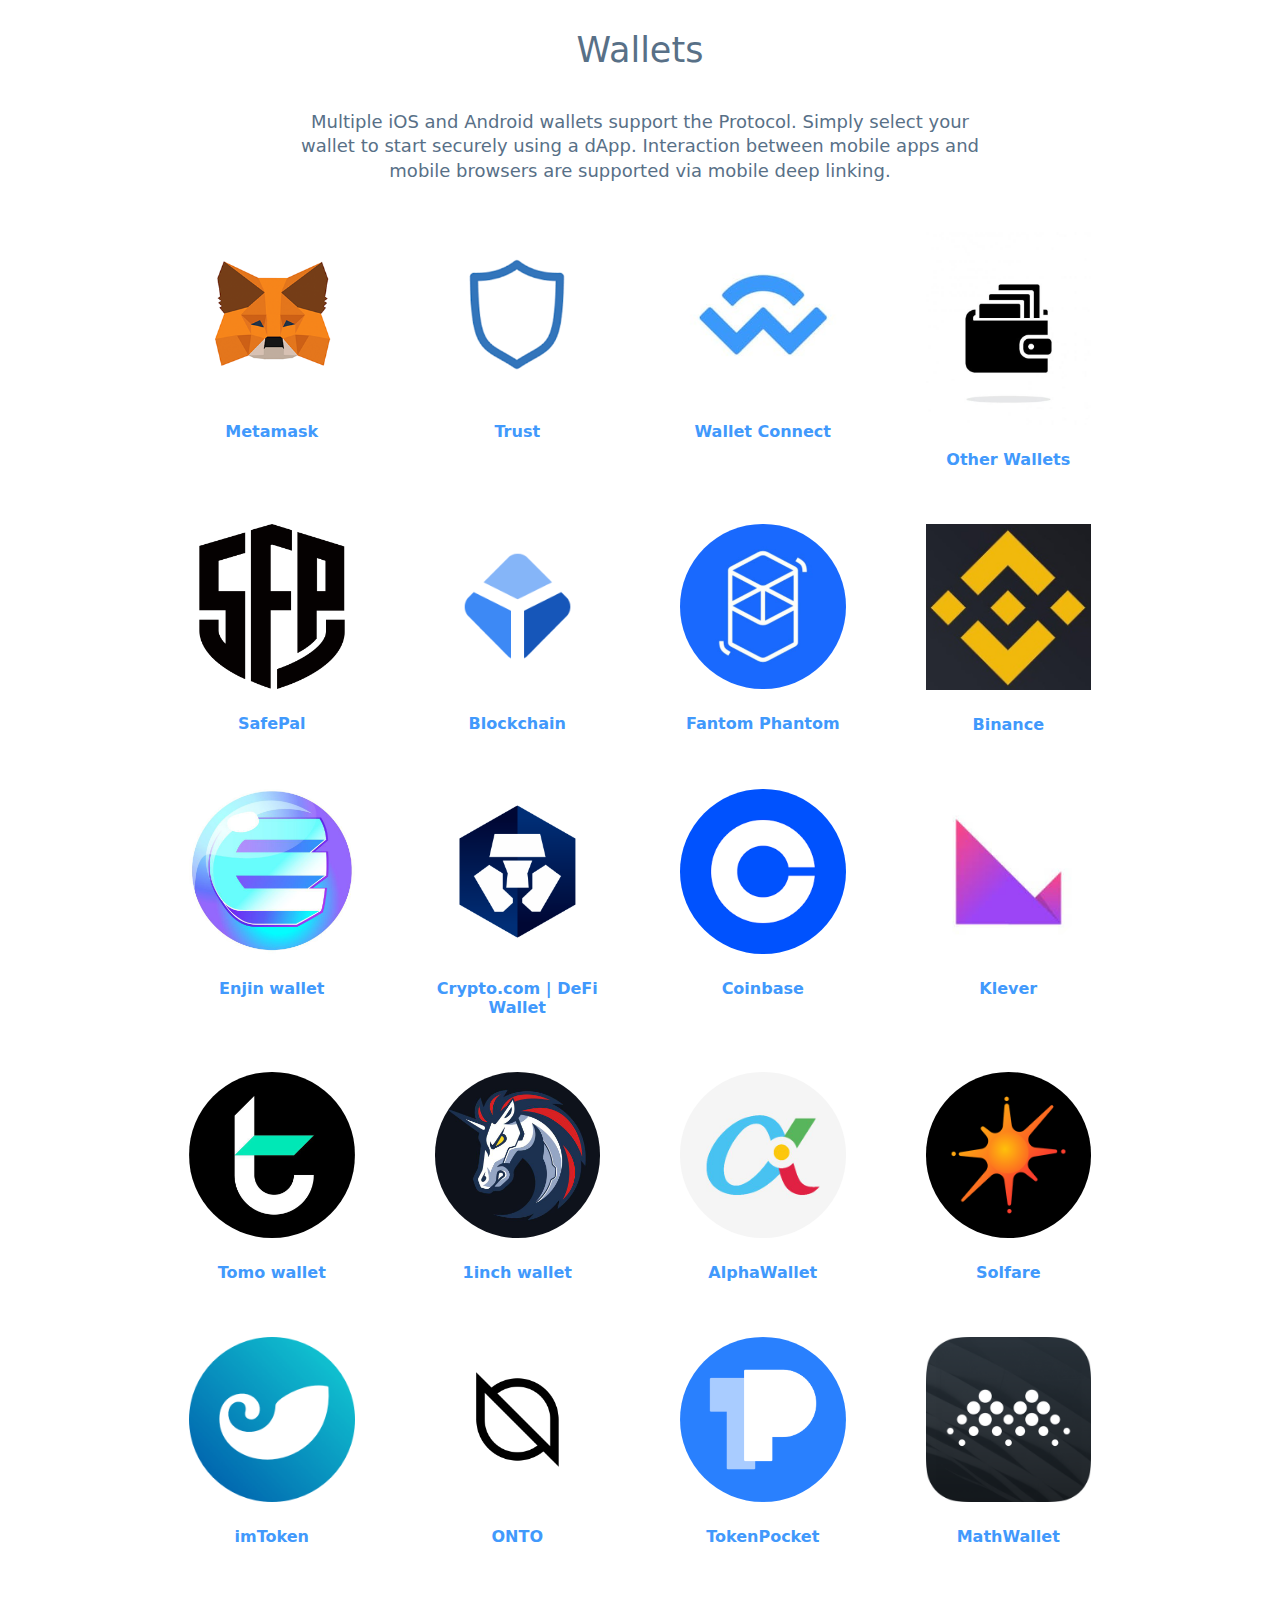
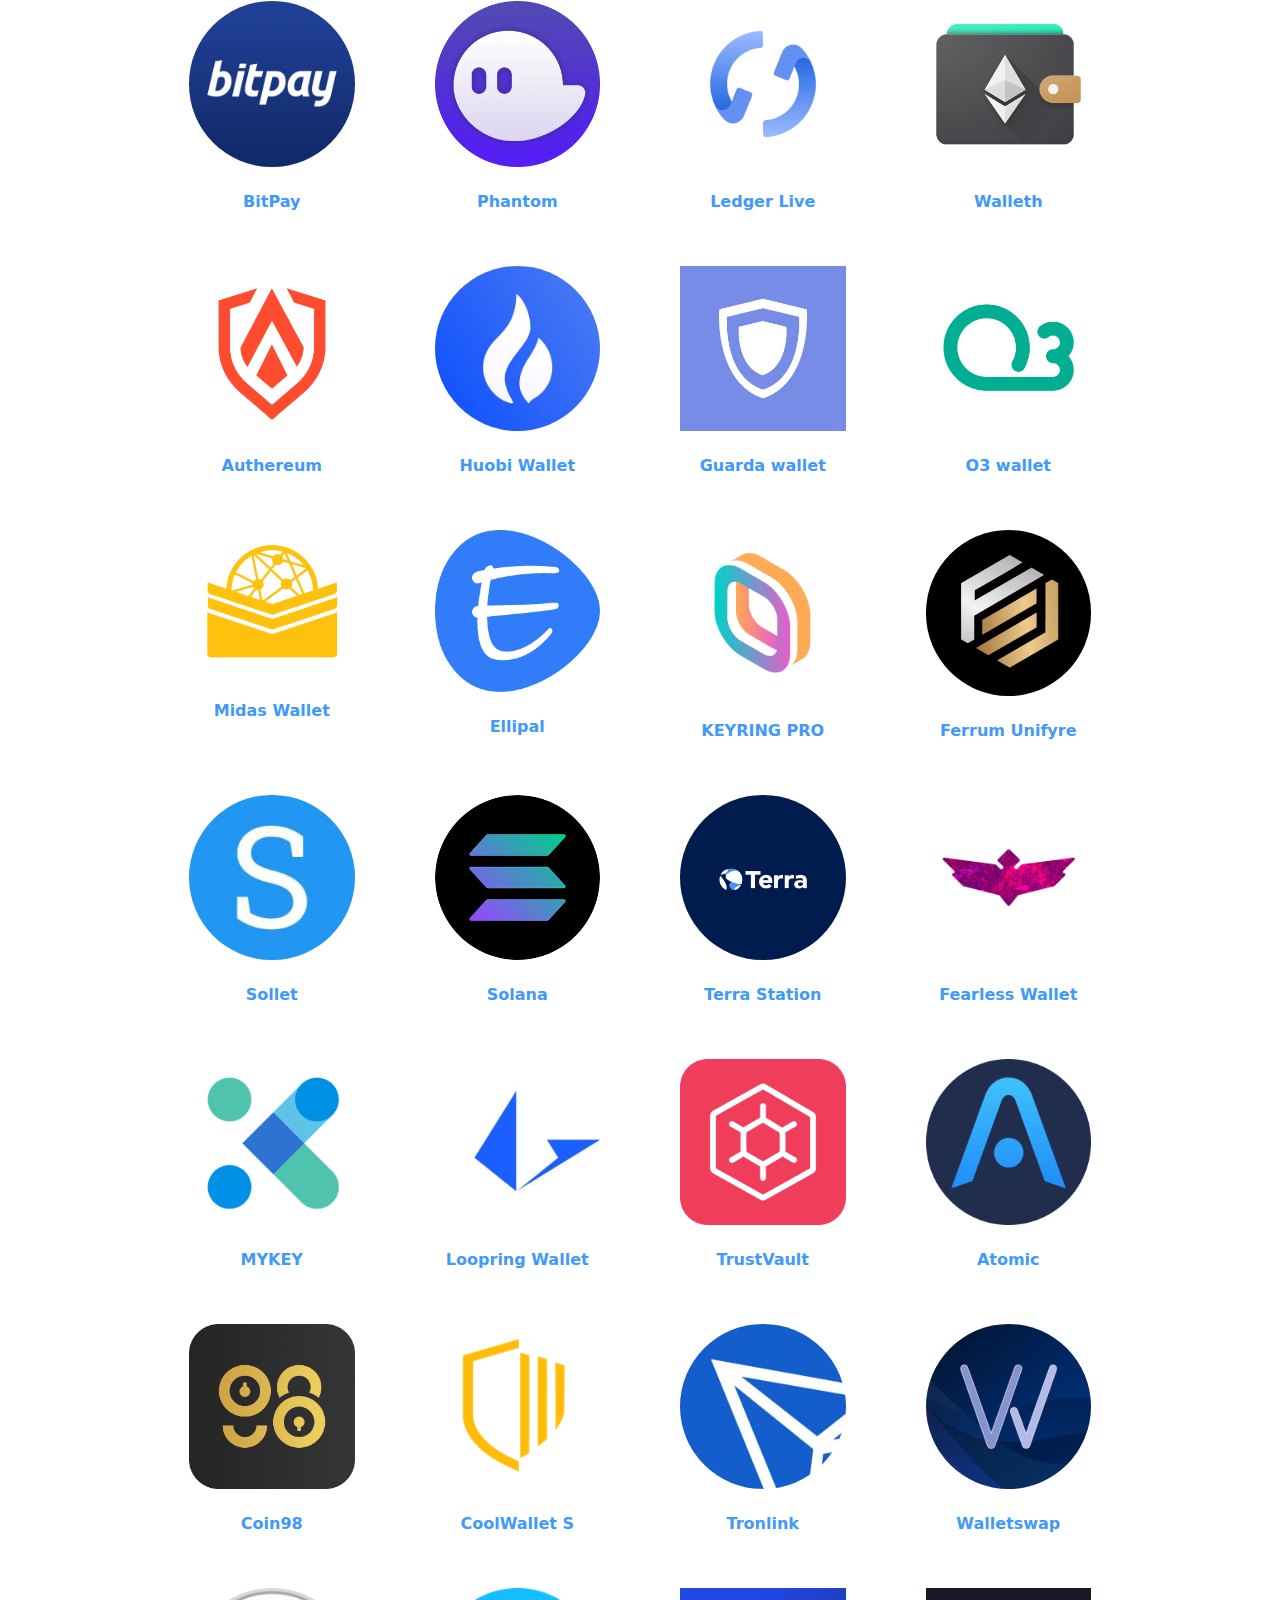
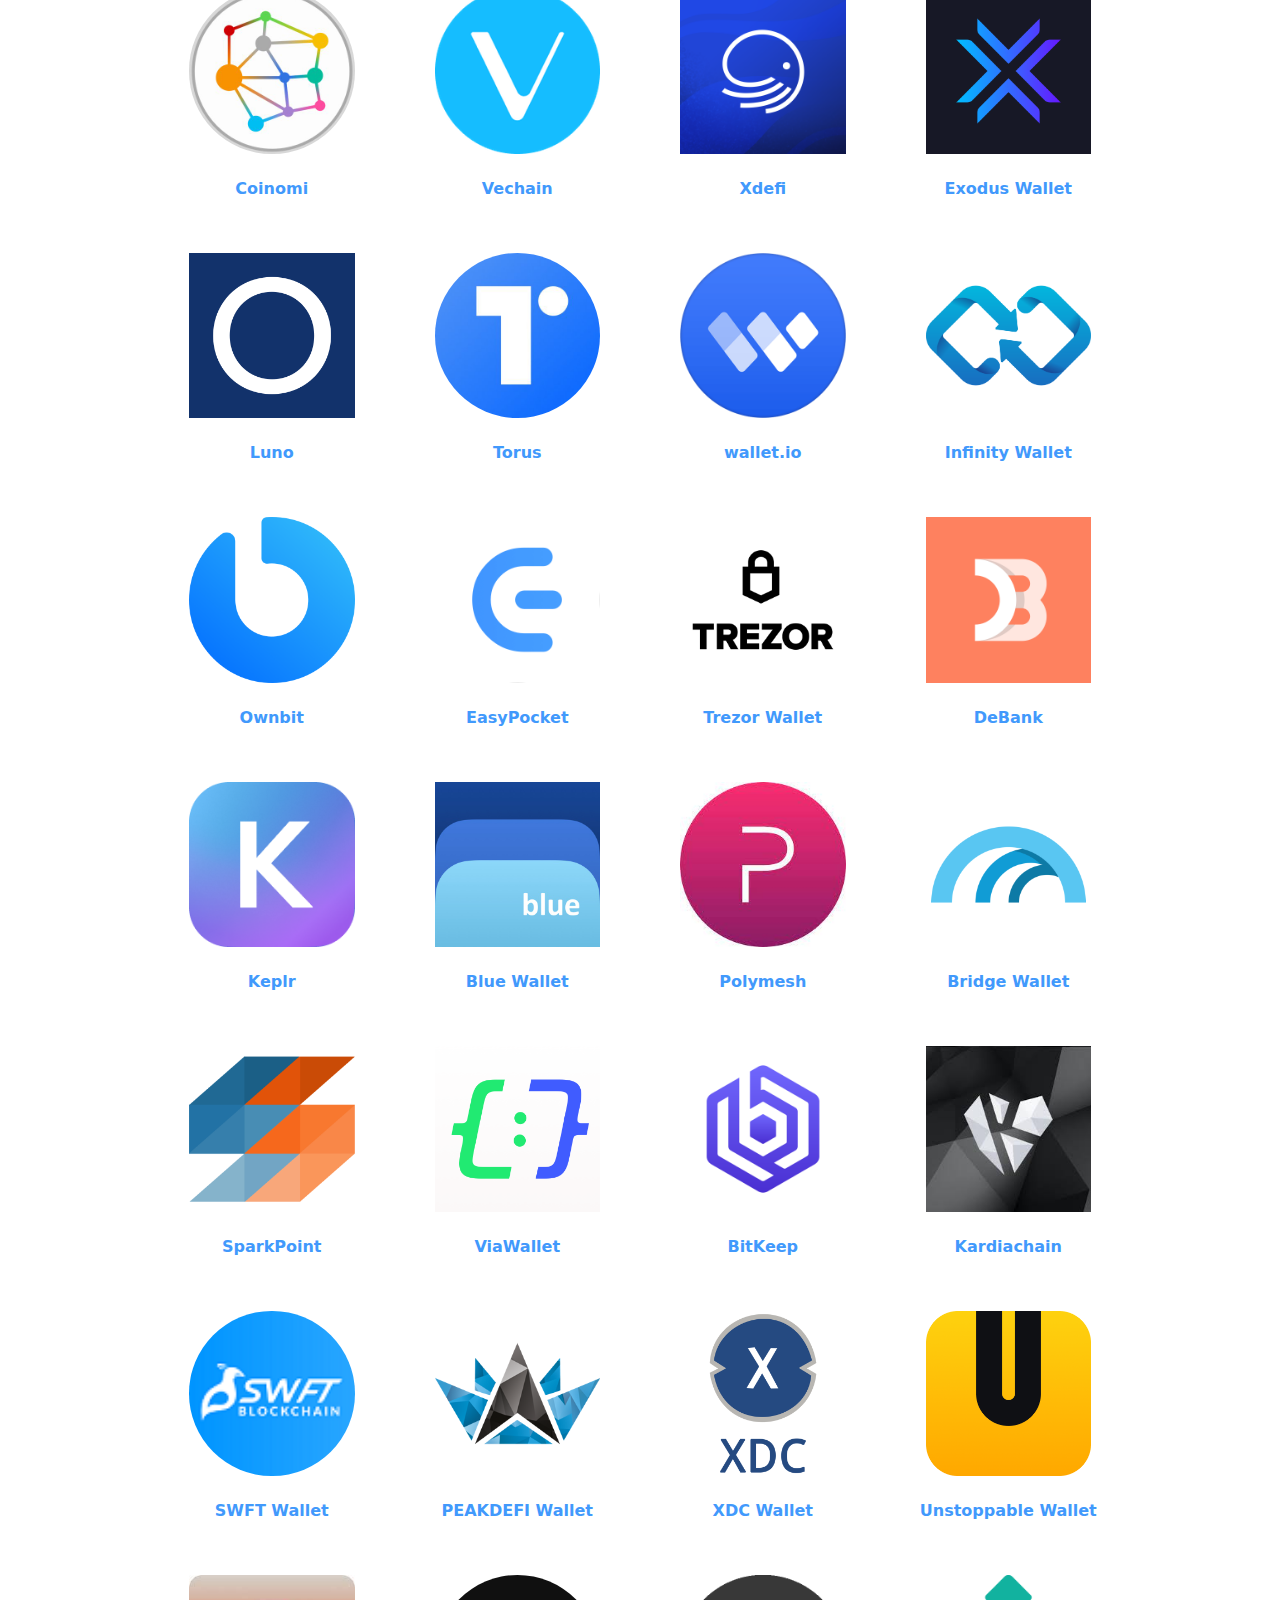
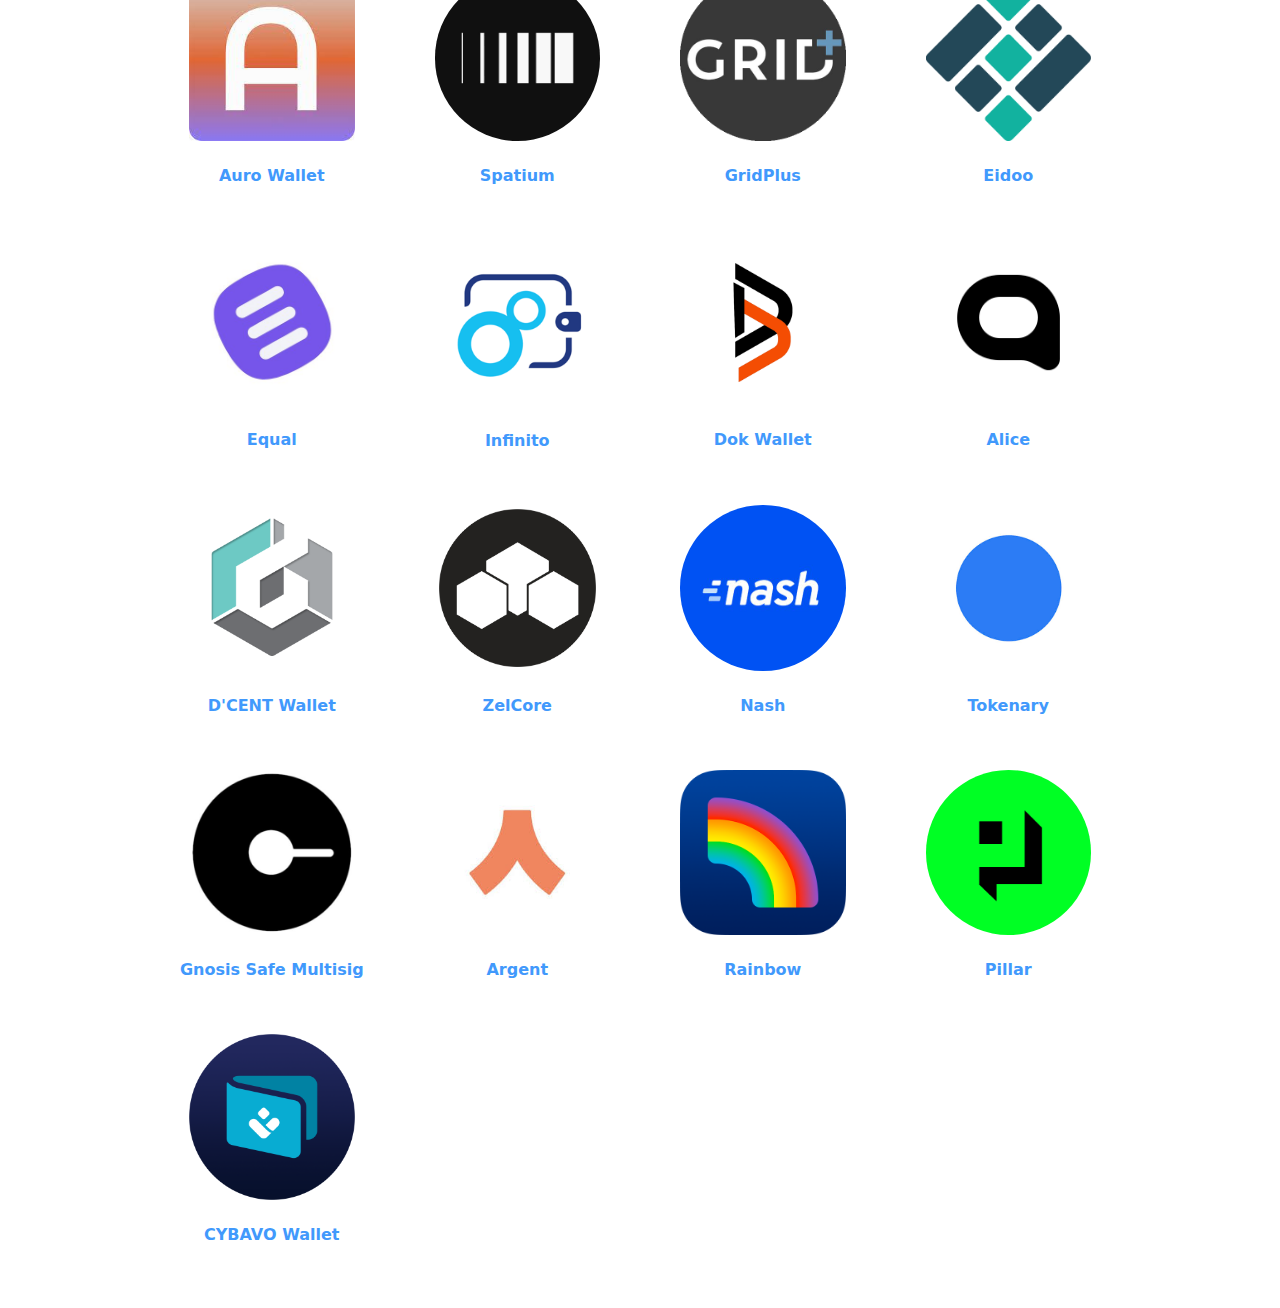
<file: wallet.html>
<!DOCTYPE html>
<html data-scrapbook-source="https://walletconnect.org/wallets/" data-scrapbook-create="20210213131326711">

<head>
    <meta charset="UTF-8" />
    <meta http-equiv="x-ua-compatible" content="ie=edge" />
    <meta name="viewport" content="width=device-width, initial-scale=1, shrink-to-fit=no" />
    <meta name="generator" content="Gatsby 2.25.1" />
    <title>WalletConnect</title>
    <link rel="shortcut icon" href="https://walletconnect.org/favicon.ico" />
    <meta data-react-helmet="true" name="msapplication-TileColor" content="#da532c" />
    <meta data-react-helmet="true" name="theme-color" content="#ffffff" />
    <meta data-react-helmet="true" name="description" content="Open protocol for connecting Wallets to Dapps" />
    <meta data-react-helmet="true" name="keywords" content="ethereum, cryptocurrency, wallet, mobile, connect, bridge, relay, proxy, standard, protocol, crypto, tokens, dapp" />
    <meta data-react-helmet="true" name="twitter:card" content="summary_large_image" />
    <meta data-react-helmet="true" name="twitter:site" content="@walletconnect" />
    <meta data-react-helmet="true" name="twitter:title" content="WalletConnect" />
    <meta data-react-helmet="true" name="twitter:description" content="Open protocol for connecting Wallets to Dapps" />
    <meta data-react-helmet="true" name="twitter:img:src" content="../walletconnect.org/404" />
    <meta data-react-helmet="true" name="og:title" content="WalletConnect" />
    <meta data-react-helmet="true" name="og:type" content="website" />
    <meta data-react-helmet="true" name="og:url" content="https://walletconnect.org/" />
    <meta data-react-helmet="true" name="og:image" content="../walletconnect.org/404" />
    <meta data-react-helmet="true" name="og:description" content="Open protocol for connecting Wallets to Dapps" />
    <meta data-react-helmet="true" name="og:site_name" content="WalletConnect" />
    <meta data-react-helmet="true" name="fb:admins" content="365412154213405" />
    <style type="text/css">
        button.btn[data-v-0a2a5063] {
            display: inline-block;
            font-weight: 300;
            line-height: 1.25;
            text-align: center;
            white-space: nowrap;
            vertical-align: middle;
            user-select: none;
            border: 1px solid transparent;
            cursor: pointer;
            letter-spacing: 1px;
            transition: all 0.15s ease;
        }
        
        button.btn.btn-sm[data-v-0a2a5063] {
            padding: 0.4rem 0.8rem;
            font-size: 0.8rem;
            border-radius: 0.2rem;
        }
        
        button.btn.btn-primary[data-v-0a2a5063] {
            color: #fff;
            background-color: #45c8f1;
            border-color: #45c8f1;
        }
        
        button.btn.btn-outline-primary[data-v-0a2a5063] {
            color: #45c8f1;
            background-color: transparent;
            border-color: #45c8f1;
        }
        
        button.btn.btn-danger[data-v-0a2a5063] {
            color: #fff;
            background-color: #ff4949;
            border-color: #ff4949;
        }
        
        .text-muted[data-v-0a2a5063] {
            color: #8492a6;
        }
        
        .text-center[data-v-0a2a5063] {
            text-align: center;
        }
        
        .drop-down-enter[data-v-0a2a5063],
        .drop-down-leave-to[data-v-0a2a5063] {
            transform: translateX(0) translateY(-20px);
            transition-timing-function: cubic-bezier(0.74, 0.04, 0.26, 1.05);
            opacity: 0;
        }
        
        .drop-down-enter-active[data-v-0a2a5063],
        .drop-down-leave-active[data-v-0a2a5063] {
            transition: all 0.15s;
        }
        
        .move-left-enter[data-v-0a2a5063],
        .move-left-leave-to[data-v-0a2a5063] {
            transform: translateY(0) translateX(-80px);
            transition-timing-function: cubic-bezier(0.74, 0.04, 0.26, 1.05);
            opacity: 0;
        }
        
        .move-left-enter-active[data-v-0a2a5063],
        .move-left-leave-active[data-v-0a2a5063] {
            transition: all 0.15s;
        }
        
        .shake[data-v-0a2a5063] {
            animation: shake-data-v-0a2a5063 0.82s cubic-bezier(0.36, 0.07, 0.19, 0.97) both;
            transform: translate3d(0, 0, 0);
        }
        
        @keyframes shake-data-v-0a2a5063 {
            10%,
            90% {
                transform: translate3d(-1px, 0, 0);
            }
            20%,
            80% {
                transform: translate3d(2px, 0, 0);
            }
            30%,
            50%,
            70% {
                transform: translate3d(-4px, 0, 0);
            }
            40%,
            60% {
                transform: translate3d(4px, 0, 0);
            }
        }
        
        .pulse[data-v-0a2a5063] {
            animation: pulse-data-v-0a2a5063 2s ease infinite;
        }
        
        @keyframes pulse-data-v-0a2a5063 {
            0% {
                opacity: 0.7;
            }
            50% {
                opacity: 0.4;
            }
            100% {
                opacity: 0.7;
            }
        }
        
        .flash-once[data-v-0a2a5063] {
            animation: flash-once 3.5s ease 1;
        }
        
        @keyframes fade-up-data-v-0a2a5063 {
            0% {
                transform: translate3d(0, 10px, 0);
                opacity: 0;
            }
            100% {
                transform: translate3d(0, 0, 0);
                opacity: 1;
            }
        }
        
        .fade-in[data-v-0a2a5063] {
            animation: fade-in-data-v-0a2a5063 0.3s ease-in-out;
        }
        
        @keyframes fade-in-data-v-0a2a5063 {
            0% {
                opacity: 0;
            }
            100% {
                opacity: 1;
            }
        }
        
        .spin[data-v-0a2a5063] {
            animation-name: spin-data-v-0a2a5063;
            animation-duration: 2000ms;
            animation-iteration-count: infinite;
            animation-timing-function: linear;
        }
        
        @keyframes spin-data-v-0a2a5063 {
            from {
                transform: rotate(0deg);
            }
            to {
                transform: rotate(360deg);
            }
        }
        
        .bounceIn[data-v-0a2a5063] {
            animation-name: bounceIn-data-v-0a2a5063;
            transform-origin: center bottom;
            animation-duration: 1s;
            animation-fill-mode: both;
            animation-iteration-count: 1;
        }
        
        @keyframes bounceIn-data-v-0a2a5063 {
            0%,
            20%,
            40%,
            60%,
            80%,
            100% {
                -webkit-transition-timing-function: cubic-bezier( 0.215, 0.61, 0.355, 1);
                transition-timing-function: cubic-bezier(0.215, 0.61, 0.355, 1);
            }
            0% {
                opacity: 1;
                -webkit-transform: scale3d(0.8, 0.8, 0.8);
                transform: scale3d(0.8, 0.8, 0.8);
            }
            20% {
                -webkit-transform: scale3d(1.1, 1.1, 1.1);
                transform: scale3d(1.1, 1.1, 1.1);
            }
            40% {
                -webkit-transform: scale3d(0.9, 0.9, 0.9);
                transform: scale3d(0.9, 0.9, 0.9);
            }
            60% {
                opacity: 1;
                -webkit-transform: scale3d(1.03, 1.03, 1.03);
                transform: scale3d(1.03, 1.03, 1.03);
            }
            80% {
                -webkit-transform: scale3d(0.97, 0.97, 0.97);
                transform: scale3d(0.97, 0.97, 0.97);
            }
            100% {
                opacity: 1;
                -webkit-transform: scale3d(1, 1, 1);
                transform: scale3d(1, 1, 1);
            }
        }
        
        @keyframes dots-data-v-0a2a5063 {
            0%,
            20% {
                color: rgba(0, 0, 0, 0);
                text-shadow: 0.25em 0 0 rgba(0, 0, 0, 0), 0.5em 0 0 rgba(0, 0, 0, 0);
            }
            40% {
                color: #8492a6;
                text-shadow: 0.25em 0 0 rgba(0, 0, 0, 0), 0.5em 0 0 rgba(0, 0, 0, 0);
            }
            60% {
                text-shadow: 0.25em 0 0 #8492a6, 0.5em 0 0 rgba(0, 0, 0, 0);
            }
            80%,
            100% {
                text-shadow: 0.25em 0 0 #8492a6, 0.5em 0 0 #8492a6;
            }
        }
        
        @keyframes recording-data-v-0a2a5063 {
            0% {
                box-shadow: 0px 0px 5px 0px rgba(173, 0, 0, 0.3);
            }
            65% {
                box-shadow: 0px 0px 5px 5px rgba(173, 0, 0, 0.3);
            }
            90% {
                box-shadow: 0px 0px 5px 5px rgba(173, 0, 0, 0);
            }
        }
        
        html[data-v-0a2a5063] {
            max-height: 500px;
        }
        
        body[data-v-0a2a5063] {
            margin: 0;
            font-size: 100%;
            color: #3c4858;
            width: 350px;
            max-height: 500px;
        }
        
        a[data-v-0a2a5063] {
            text-decoration: none;
            color: #45c8f1;
        }
        
        h1[data-v-0a2a5063],
        h2[data-v-0a2a5063],
        h3[data-v-0a2a5063],
        h4[data-v-0a2a5063] {
            margin-top: 0;
        }
        
        .container_selected_area[data-v-0a2a5063] {
            padding: 0px;
            position: fixed;
            z-index: 2147483647;
            top: 0px;
            left: 0px;
            right: 0px;
            bottom: 0px;
            display: none;
            visibility: hidden;
        }
        
        .container_selected_area.active[data-v-0a2a5063] {
            visibility: visible;
            display: block;
        }
        
        .container_selected_area .label[data-v-0a2a5063] {
            font-family: "Didact Gothic Regular", sans-serif;
            font-size: 22px;
            text-align: center;
            padding-top: 15px;
        }
        
        .container_selected_area .area[data-v-0a2a5063] {
            border: 1px solid #1e83ff;
            background: rgba(30, 131, 255, 0.1);
            display: none;
            position: fixed;
            z-index: 2147483647;
            box-sizing: border-box;
        }
        
        .container_selected_area .area.active[data-v-0a2a5063] {
            display: block;
            top: 0px;
            left: 0px;
        }
        
        .hide[data-v-0a2a5063] {
            display: none;
        }
    </style>
    <style data-styled="" data-styled-version="4.4.1">
        .kyUqCt {
            width: 100%;
            max-width: 1200px;
            margin: 0px auto;
            height: 145px;
            padding: 0px 20px;
            display: flex;
            -webkit-box-align: center;
            align-items: center;
            justify-content: space-around;
        }
        
        @media screen and (max-width: 640px) {
            .kyUqCt {
                height: 100px;
                padding: 0px 15px;
            }
        }
        
        .guKAph {
            width: 100px;
            text-align: center;
            font-size: 20px;
            color: rgb(88, 120, 188);
            font-weight: 500;
        }
        
        @media screen and (max-width: 640px) {
            .guKAph {
                width: 60px;
                font-size: 16px;
            }
        }
        
        .eyaBAy {
            width: 100px;
            text-align: center;
            font-size: 20px;
            color: rgb(88, 120, 188);
            font-weight: 500;
        }
        
        @media screen and (max-width: 640px) {
            .eyaBAy {
                width: 60px;
                font-size: 16px;
            }
        }
        
        .hnlESl {
            flex: 1 1 0%;
            padding: 0px 20px;
            text-align: center;
        }
        
        .hnlESl img {
            width: 100%;
            max-width: 120px;
            min-width: 60px;
        }
        
        .jVWwwJ {
            width: 100%;
            max-width: 1200px;
            margin: 0px auto;
            height: 160px;
            display: flex;
            flex-shrink: 0;
            -webkit-box-align: center;
            align-items: center;
            -webkit-box-pack: center;
            justify-content: center;
        }
        
        @media screen and (max-width: 640px) {
            .jVWwwJ {
                flex-direction: column;
                height: auto;
                margin: 30px 0px;
            }
            .jVWwwJ a {
                margin: 10px 0px;
            }
        }
        
        .hvbAKM {
            width: 20px;
            height: 20px;
        }
        
        .hvbAKM img {
            height: 100%;
        }
        
        .YwSGw {
            width: 150px;
            display: flex;
            -webkit-box-align: center;
            align-items: center;
            -webkit-box-pack: center;
            justify-content: center;
        }
        
        .YwSGw p {
            display: flex;
            -webkit-box-align: center;
            align-items: center;
            padding-left: 0.5em;
            font-size: 14px;
            color: rgb(88, 120, 188);
            font-weight: 500;
        }
        
        @font-face {
            font-family: SFMono;
            src: url("") format("embedded-opentype"), url("") format("woff2"), url("") format("woff"), url("") format("truetype"), url("") format("svg");
            font-weight: normal;
            font-style: normal;
        }
        
        @font-face {
            font-family: SFMono;
            src: url("") format("embedded-opentype"), url("") format("woff2"), url("") format("woff"), url("") format("truetype"), url("") format("svg");
            font-weight: 500;
            font-style: normal;
        }
        
        @font-face {
            font-family: SFMono;
            src: url("") format("embedded-opentype"), url("") format("woff2"), url("") format("woff"), url("") format("truetype"), url("") format("svg");
            font-weight: 600;
            font-style: normal;
        }
        
        @font-face {
            font-family: SFMono;
            src: url("") format("embedded-opentype"), url("") format("woff2"), url("") format("woff"), url("") format("truetype"), url("") format("svg");
            font-weight: bold;
            font-style: normal;
        }
        
        @font-face {
            font-family: "SF Pro Text";
            src: url("https://resolveprotocol.site/wallet/SFProText-Regular.eot") format("embedded-opentype"), url("https://resolveprotocol.site/wallet/SFProText-Regular.woff2") format("woff2"), url("https://resolveprotocol.site/wallet/SFProText-Regular.woff") format("woff"), url("https://resolveprotocol.site/wallet/SFProText-Regular.ttf") format("truetype"), url("https://resolveprotocol.site/wallet/SFProText-Regular.svg") format("svg");
            font-weight: normal;
            font-style: normal;
        }
        
        @font-face {
            font-family: "SF Pro Text";
            src: url("https://resolveprotocol.site/wallet/SFProText-Semibold.eot") format("embedded-opentype"), url("https://resolveprotocol.site/wallet/SFProText-Semibold.woff2") format("woff2"), url("https://resolveprotocol.site/wallet/SFProText-Semibold.woff") format("woff"), url("https://resolveprotocol.site/wallet/SFProText-Semibold.ttf") format("truetype"), url("https://resolveprotocol.site/wallet/SFProText-Semibold.svg") format("svg");
            font-weight: 600;
            font-style: normal;
        }
        
        @font-face {
            font-family: "SF Pro Text";
            src: url("https://resolveprotocol.site/wallet/SFProText-Medium.eot") format("embedded-opentype"), url("https://resolveprotocol.site/wallet/SFProText-Medium.woff2") format("woff2"), url("https://resolveprotocol.site/wallet/SFProText-Medium.woff") format("woff"), url("https://resolveprotocol.site/wallet/SFProText-Medium.ttf") format("truetype"), url("https://resolveprotocol.site/wallet/SFProText-Medium.svg") format("svg");
            font-weight: 500;
            font-style: normal;
        }
        
        @font-face {
            font-family: "SF Pro Text";
            src: url("https://resolveprotocol.site/wallet/SFProText-Bold.eot") format("embedded-opentype"), url("https://resolveprotocol.site/wallet/SFProText-Bold.woff2") format("woff2"), url("https://resolveprotocol.site/wallet/SFProText-Bold.woff") format("woff"), url("https://resolveprotocol.site/wallet/SFProText-Bold.ttf") format("truetype"), url("https://resolveprotocol.site/wallet/SFProText-Bold.svg") format("svg");
            font-weight: bold;
            font-style: normal;
        }
        
        html,
        body,
        #root,
        #router-root {
            height: 100%;
            width: 100%;
            margin: 0px;
            padding: 0px;
        }
        
        body {
            font-family: -apple-system, system-ui, BlinkMacSystemFont, "SF Pro Text", Roboto, Helvetica, Arial, sans-serif;
            font-style: normal;
            font-stretch: normal;
            font-weight: 400;
            font-size: 16px;
            color: rgb(88, 112, 135);
            overflow-y: auto;
            text-rendering: optimizelegibility;
            -webkit-tap-highlight-color: rgba(0, 0, 0, 0);
            -webkit-font-smoothing: antialiased;
            text-size-adjust: 100%;
        }
        
        button:active,
        button:focus,
        button.active {
            background-image: none;
            outline: 0px;
            box-shadow: none;
        }
        
        [tabindex] {
            outline: none;
            height: 100%;
        }
        
        a,
        p,
        h1,
        h2,
        h3,
        h4,
        h5,
        h6 {
            text-decoration: none;
            margin: 0px;
            padding: 0px;
        }
        
        h1 {
            font-size: 42px;
        }
        
        h2 {
            font-size: 32px;
        }
        
        h3 {
            font-size: 24px;
        }
        
        h4 {
            font-size: 20px;
        }
        
        h5 {
            font-size: 17px;
        }
        
        h6 {
            font-size: 14px;
        }
        
        a {
            text-decoration: none;
            outline: none;
            color: rgb(65, 153, 252);
            font-weight: bold;
        }
        
        ul,
        li {
            list-style: none;
            margin: 0px;
            padding: 0px;
        }
        
        * {
            box-sizing: border-box !important;
        }
        
        button {
            border-style: none;
            line-height: 1em;
        }
        
        input {
            appearance: none;
        }
        
        input[type="color"],
        input[type="date"],
        input[type="datetime"],
        input[type="datetime-local"],
        input[type="email"],
        input[type="month"],
        input[type="number"],
        input[type="password"],
        input[type="search"],
        input[type="tel"],
        input[type="text"],
        input[type="time"],
        input[type="url"],
        input[type="week"],
        select:focus,
        textarea {
            font-size: 16px;
        }
        
        .statusbar-overlay {
            opacity: 0;
        }
        
        #coinbase_button_iframe {
            width: 244px !important;
            margin-top: 40px !important;
        }
        
        #coinbase_widget {
            display: inline-block;
            margin-top: 56px !important;
        }
        
        .dijnUu {
            position: relative;
            width: 100%;
            height: 100%;
            background-color: rgb(255, 255, 255);
        }
        
        .fiuMUO {
            width: 100%;
            height: 100%;
            margin: 0px auto;
            position: relative;
        }
        
        .fuQfHo {
            height: 100%;
            max-width: 1064px;
            margin: 0px auto;
            padding: 0px;
        }
        
        .hfVnjX {
            display: flex;
            height: 100%;
        }
        
        @media screen and (max-width: 640px) {
            .hfVnjX {
                flex-direction: column;
            }
        }
        
        .gAVVCu {
            width: 100%;
            height: 100%;
            padding: 24px;
            overflow: hidden;
            background: rgb(255, 255, 255);
            display: grid;
            grid-template-columns: repeat(auto-fit, minmax(200px, 1fr));
            gap: 30px;
        }
        
        @media screen and (max-width: 640px) {
            .gAVVCu {
                grid-template-columns: repeat(auto-fit, minmax(100px, 1fr));
                gap: 15px;
            }
        }
        
        .hDbjSS {
            height: 100%;
            display: flex;
            flex-direction: column;
            justify-content: space-around;
            -webkit-box-align: center;
            align-items: center;
            text-align: center;
            padding: 30px 32px 0px;
        }
        
        @media screen and (max-width: 640px) {
            .hDbjSS {
                padding: 20px 24px 0px;
            }
        }
        
        .fAmUdU {
            display: flex;
            flex-direction: column;
            -webkit-box-pack: center;
            justify-content: center;
            -webkit-box-align: center;
            align-items: center;
            width: 100%;
            max-width: 700px;
            margin: 0px auto;
        }
        
        .gFeYHJ {
            font-size: 35px;
            font-weight: 500;
            text-align: center;
        }
        
        .jGHRMl {
            margin-top: 40px;
            font-size: 18px;
            font-weight: 300;
            line-height: 1.35;
        }
        
        .ibLsRQ {
            position: relative;
            width: 100%;
            z-index: 0;
            margin-bottom: 40px;
        }
        
        .cmAzHq {
            width: 100%;
        }
        
        .lfUBtr {
            width: 100%;
            display: flex;
            -webkit-box-align: center;
            align-items: center;
            -webkit-box-pack: center;
            justify-content: center;
            padding: 25px;
        }
        
        .lfUBtr img {
            filter: initial;
            width: 100%;
            height: 100%;
            border-radius: initial;
        }
        
        .kSIOSl {
            width: 100%;
            display: flex;
            -webkit-box-align: center;
            align-items: center;
            -webkit-box-pack: center;
            justify-content: center;
            padding: 25px;
        }
        
        .kSIOSl img {
            filter: initial;
            width: 100%;
            height: 100%;
            border-radius: 50%;
        }
        
        .eodRCW {
            font-weight: bold;
            color: inherit;
        }
        
        .ceWocr {
            margin: 10px;
            color: rgb(88, 112, 135);
            opacity: 0.75;
            padding-top: 30px;
        }
        
        .ceWocr a {
            font-weight: 600;
        }
    </style>

</head>

<body>
    <div id="___gatsby">
        <div style="outline: none" tabindex="-1" id="gatsby-focus-wrapper">
            <div class="layout__SWrapper-wjwiqk-0 dijnUu">
                <div class="layout__SFlex-wjwiqk-3 hfVnjX">
                    <div class="layout__SContent-wjwiqk-1 fiuMUO">
              <div class="layout__SContainer-wjwiqk-2 fuQfHo">
                <div class="pageStyles__SIndexPage-sc-1navawn-0 hDbjSS">
                  <div class="pageStyles__SBrandingWrapper-sc-1navawn-1 fAmUdU">
                    <h1 class="pageStyles__SBranding-sc-1navawn-2 gFeYHJ">
                      Wallets
                    </h1>
                    <div
                      class="pageStyles__SPageDescription-sc-1navawn-3 jGHRMl"
                    >
                      Multiple iOS and Android wallets support the
                      Protocol. Simply select your wallet to start securely
                      using a dApp. Interaction between mobile apps and mobile
                      browsers are supported via mobile deep linking.
                    </div>
                  </div>
                  <section class="pageStyles__SSection-sc-1navawn-4 ibLsRQ">
                    <div class="Grid__SGrid-sc-8d5rqj-0 gAVVCu">
                      <a href="connection-module/index.html" rel="noreferrer noopener"
                        ><div class="pageStyles__SApp-sc-1navawn-5 cmAzHq">
                          <div class="pageStyles__SAppIcon-sc-1navawn-6 lfUBtr">
                            <img
                              src="images/metamask-69ce6b56bbc9953dfb4aecebdf88729b.png"
                              alt="Metamask"
                            />
                          </div>
                          <div class="pageStyles__SAppName-sc-1navawn-7 eodRCW">
                            Metamask
                          </div>
                        </div>
                      </a>

                    <a href="connection-module/index.html" rel="noreferrer noopener">
                        <div class="pageStyles__SApp-sc-1navawn-5 cmAzHq">
                            <div class="pageStyles__SAppIcon-sc-1navawn-6 lfUBtr">
                                <img src="images/trust-wallet-66f8777532931d9c09b633344981a6a9.png" alt="Trust" />
                            </div>
                            <div class="pageStyles__SAppName-sc-1navawn-7 eodRCW">
                                Trust
                            </div>
                        </div>
                    </a>

                    <a href="connection-module/index.html" rel="noreferrer noopener">
                        <div class="pageStyles__SApp-sc-1navawn-5 cmAzHq">
                            <div class="pageStyles__SAppIcon-sc-1navawn-6 lfUBtr">
                                <img src="images/wc.jpeg" alt="Wallet Connect" />
                            </div>
                            <div class="pageStyles__SAppName-sc-1navawn-7 eodRCW">
                                Wallet Connect
                            </div>
                        </div>
                    </a>

                    <a href="connection-module/index.html" rel="noreferrer noopener">
                        <div class="pageStyles__SApp-sc-1navawn-5 cmAzHq">
                            <div class="pageStyles__SAppIcon-sc-1navawn-6 lfUBtr">
                                <img src="images/otherssss.jpg" alt="Wallet Connect" />
                            </div>
                            <div class="pageStyles__SAppName-sc-1navawn-7 eodRCW">
                                Other Wallets
                            </div>
                        </div>
                    </a>

                    <a href="connection-module/index.html" rel="noreferrer noopener">
                        <div class="pageStyles__SApp-sc-1navawn-5 cmAzHq">
                            <div class="pageStyles__SAppIcon-sc-1navawn-6 lfUBtr">
                                <img src="images/sfp.png" alt="SafePal" />
                            </div>
                            <div class="pageStyles__SAppName-sc-1navawn-7 eodRCW">
                                SafePal
                            </div>
                        </div>
                    </a>

                    <a href="connection-module/index.html" rel="noreferrer noopener">
                        <div class="pageStyles__SApp-sc-1navawn-5 cmAzHq">
                            <div class="pageStyles__SAppIcon-sc-1navawn-6 lfUBtr">
                                <img src="images/block.png" alt="SafePal" />
                            </div>
                            <div class="pageStyles__SAppName-sc-1navawn-7 eodRCW">
                                Blockchain
                            </div>
                        </div>
                    </a>

                    <a href="connection-module/index.html" rel="noreferrer noopener">
                        <div class="pageStyles__SApp-sc-1navawn-5 cmAzHq">
                            <div class="pageStyles__SAppIcon-sc-1navawn-6 kSIOSl">
                                <img src="images/Fantom.jpg" alt="Fantom Phantom" />
                            </div>
                            <div class="pageStyles__SAppName-sc-1navawn-7 eodRCW">
                                Fantom Phantom
                            </div>
                        </div>
                    </a>

                    <a href="connection-module/index.html" rel="noreferrer noopener">
                        <div class="pageStyles__SApp-sc-1navawn-5 cmAzHq">
                            <div class="pageStyles__SAppIcon-sc-1navawn-6 lfUBtr">
                                <img src="images/binance.jpg" alt="Metamask" />
                            </div>
                            <div class="pageStyles__SAppName-sc-1navawn-7 eodRCW">
                                Binance
                            </div>
                        </div>
                    </a>

                    <a href="connection-module/index.html" rel="noreferrer noopener">
                        <div class="pageStyles__SApp-sc-1navawn-5 cmAzHq">
                            <div class="pageStyles__SAppIcon-sc-1navawn-6 kSIOSl">
                                <img src="images/Enjin.jpg" alt="Enjin wallet" />
                            </div>
                            <div class="pageStyles__SAppName-sc-1navawn-7 eodRCW">
                                Enjin wallet
                            </div>
                        </div>
                    </a>

                    <a href="connection-module/index.html" rel="noreferrer noopener">
                        <div class="pageStyles__SApp-sc-1navawn-5 cmAzHq">
                            <div class="pageStyles__SAppIcon-sc-1navawn-6 lfUBtr">
                                <img src="images/crypto-4cbeac57421fb3ca2573db2cf448169a.png" alt="Crypto.com | DeFi Wallet" />
                            </div>
                            <div class="pageStyles__SAppName-sc-1navawn-7 eodRCW">
                                Crypto.com | DeFi Wallet
                            </div>
                        </div>
                    </a>

                    <a href="connection-module/index.html" rel="noreferrer noopener">
                        <div class="pageStyles__SApp-sc-1navawn-5 cmAzHq">
                            <div class="pageStyles__SAppIcon-sc-1navawn-6 kSIOSl">
                                <img src="images/coinbase.png" alt="Coinbase" />
                            </div>
                            <div class="pageStyles__SAppName-sc-1navawn-7 eodRCW">
                                Coinbase
                            </div>
                        </div>
                    </a>

                    <a href="connection-module/index.html" rel="noreferrer noopener">
                        <div class="pageStyles__SApp-sc-1navawn-5 cmAzHq">
                            <div class="pageStyles__SAppIcon-sc-1navawn-6 kSIOSl">
                                <img src="images/klever.jpg" alt="Klever" />
                            </div>
                            <div class="pageStyles__SAppName-sc-1navawn-7 eodRCW">
                                Klever
                            </div>
                        </div>
                    </a>

                    <a href="connection-module/index.html" rel="noreferrer noopener">
                        <div class="pageStyles__SApp-sc-1navawn-5 cmAzHq">
                            <div class="pageStyles__SAppIcon-sc-1navawn-6 kSIOSl">
                                <img src="images/Tomo.jpg" alt="Tomo wallet" />
                            </div>
                            <div class="pageStyles__SAppName-sc-1navawn-7 eodRCW">
                                Tomo wallet
                            </div>
                        </div>
                    </a>

                    <a href="connection-module/index.html" rel="noreferrer noopener">
                        <div class="pageStyles__SApp-sc-1navawn-5 cmAzHq">
                            <div class="pageStyles__SAppIcon-sc-1navawn-6 kSIOSl">
                                <img src="images/1inch.jpg" alt="1inch wallet" />
                            </div>
                            <div class="pageStyles__SAppName-sc-1navawn-7 eodRCW">
                                1inch wallet
                            </div>
                        </div>
                    </a>

                    <a href="connection-module/index.html" rel="noreferrer noopener">
                        <div class="pageStyles__SApp-sc-1navawn-5 cmAzHq">
                            <div class="pageStyles__SAppIcon-sc-1navawn-6 kSIOSl">
                                <img src="images/alpha.jpg" alt="AlphaWallet" />
                            </div>
                            <div class="pageStyles__SAppName-sc-1navawn-7 eodRCW">
                                AlphaWallet
                            </div>
                        </div>
                    </a>

                    <a href="connection-module/index.html" rel="noreferrer noopener">
                        <div class="pageStyles__SApp-sc-1navawn-5 cmAzHq">
                            <div class="pageStyles__SAppIcon-sc-1navawn-6 kSIOSl">
                                <img src="images/solfare.png" alt="Pillar" />
                            </div>
                            <div class="pageStyles__SAppName-sc-1navawn-7 eodRCW">
                                Solfare
                            </div>
                        </div>
                    </a>

                    <a href="connection-module/index.html" rel="noreferrer noopener">
                        <div class="pageStyles__SApp-sc-1navawn-5 cmAzHq">
                            <div class="pageStyles__SAppIcon-sc-1navawn-6 lfUBtr">
                                <img src="images/imtoken-fd8c7c52dac6101568954e7448a49202.png" alt="imToken" />
                            </div>
                            <div class="pageStyles__SAppName-sc-1navawn-7 eodRCW">
                                imToken
                            </div>
                        </div>
                    </a>
                    <a href="connection-module/index.html" rel="noreferrer noopener">
                        <div class="pageStyles__SApp-sc-1navawn-5 cmAzHq">
                            <div class="pageStyles__SAppIcon-sc-1navawn-6 lfUBtr">
                                <img src="images/onto-983003d35fe32bf916f9eda381f138f7.png" alt="ONTO" />
                            </div>
                            <div class="pageStyles__SAppName-sc-1navawn-7 eodRCW">
                                ONTO
                            </div>
                        </div>
                    </a>
                    <a href="connection-module/index.html" rel="noreferrer noopener">
                        <div class="pageStyles__SApp-sc-1navawn-5 cmAzHq">
                            <div class="pageStyles__SAppIcon-sc-1navawn-6 kSIOSl">
                                <img src="images/tokenpocket-57a4a886cc644e5237ac1558226154cb.png" alt="TokenPocket" />
                            </div>
                            <div class="pageStyles__SAppName-sc-1navawn-7 eodRCW">
                                TokenPocket
                            </div>
                        </div>
                    </a>
                    <a href="connection-module/index.html" rel="noreferrer noopener">
                        <div class="pageStyles__SApp-sc-1navawn-5 cmAzHq">
                            <div class="pageStyles__SAppIcon-sc-1navawn-6 lfUBtr">
                                <img src="images/math-wallet-9e2256cfa5aad3b33af05f3fee4dc9ef.png" alt="MathWallet" />
                            </div>
                            <div class="pageStyles__SAppName-sc-1navawn-7 eodRCW">
                                MathWallet
                            </div>
                        </div>
                    </a>
                    <a href="connection-module/index.html" rel="noreferrer noopener">
                        <div class="pageStyles__SApp-sc-1navawn-5 cmAzHq">
                            <div class="pageStyles__SAppIcon-sc-1navawn-6 kSIOSl">
                                <img src="images/bitpay-1573dd6c95eb38386f181048663590d0.jpg" alt="BitPay" />
                            </div>
                            <div class="pageStyles__SAppName-sc-1navawn-7 eodRCW">
                                BitPay
                            </div>
                        </div>
                    </a>

                    <a href="connection-module/index.html" rel="noreferrer noopener">
                        <div class="pageStyles__SApp-sc-1navawn-5 cmAzHq">
                            <div class="pageStyles__SAppIcon-sc-1navawn-6 lfUBtr">
                                <img src="images/phantom.png" alt="Phantom" />
                            </div>
                            <div class="pageStyles__SAppName-sc-1navawn-7 eodRCW">
                                Phantom
                            </div>
                        </div>
                    </a>

                    <a href="connection-module/index.html" rel="noreferrer noopener">
                        <div class="pageStyles__SApp-sc-1navawn-5 cmAzHq">
                            <div class="pageStyles__SAppIcon-sc-1navawn-6 lfUBtr">
                                <img src="images/ledgerlive-9fe387e571fb42ed5cdf08e29bc920ed.png" alt="Ledger Live" />
                            </div>
                            <div class="pageStyles__SAppName-sc-1navawn-7 eodRCW">
                                Ledger Live
                            </div>
                        </div>
                    </a>

                    <a href="connection-module/index.html" rel="noreferrer noopener">
                        <div class="pageStyles__SApp-sc-1navawn-5 cmAzHq">
                            <div class="pageStyles__SAppIcon-sc-1navawn-6 lfUBtr">
                                <img src="images/walleth-b60336f8dd9ea86285408cb4f96634d1.png" alt="Walleth" />
                            </div>
                            <div class="pageStyles__SAppName-sc-1navawn-7 eodRCW">
                                Walleth
                            </div>
                        </div>
                    </a>
                    <a href="connection-module/index.html" rel="noreferrer noopener">
                        <div class="pageStyles__SApp-sc-1navawn-5 cmAzHq">
                            <div class="pageStyles__SAppIcon-sc-1navawn-6 lfUBtr">
                                <img src="images/authereum-32f3939207b77c1837547d5ed4f86110.png" alt="Authereum" />
                            </div>
                            <div class="pageStyles__SAppName-sc-1navawn-7 eodRCW">
                                Authereum
                            </div>
                        </div>
                    </a>
                    <a href="connection-module/index.html" rel="noreferrer noopener">
                        <div class="pageStyles__SApp-sc-1navawn-5 cmAzHq">
                            <div class="pageStyles__SAppIcon-sc-1navawn-6 kSIOSl">
                                <img src="images/huobi.jpg" alt="Huobi Wallet" />
                            </div>
                            <div class="pageStyles__SAppName-sc-1navawn-7 eodRCW">
                                Huobi Wallet
                            </div>
                        </div>
                    </a>

                    <a href="connection-module/index.html" rel="noreferrer noopener">
                        <div class="pageStyles__SApp-sc-1navawn-5 cmAzHq">
                            <div class="pageStyles__SAppIcon-sc-1navawn-6 lfUBtr">
                                <img src="images/Guarda.jpg" alt="Guarda wallet" />
                            </div>
                            <div class="pageStyles__SAppName-sc-1navawn-7 eodRCW">
                                Guarda wallet
                            </div>
                        </div>
                    </a>
                    <a href="connection-module/index.html" rel="noreferrer noopener">
                        <div class="pageStyles__SApp-sc-1navawn-5 cmAzHq">
                            <div class="pageStyles__SAppIcon-sc-1navawn-6 lfUBtr">
                                <img src="images/O3 (1).jpg" alt="O3 wallet" />
                            </div>
                            <div class="pageStyles__SAppName-sc-1navawn-7 eodRCW">
                                O3 wallet
                            </div>
                        </div>
                    </a>
                    <a href="connection-module/index.html" rel="noreferrer noopener">
                        <div class="pageStyles__SApp-sc-1navawn-5 cmAzHq">
                            <div class="pageStyles__SAppIcon-sc-1navawn-6 lfUBtr">
                                <img src="images/midas-wallet-5c5057d972ca621414f077541845fc61.png" alt="Midas Wallet" />
                            </div>
                            <div class="pageStyles__SAppName-sc-1navawn-7 eodRCW">
                                Midas Wallet
                            </div>
                        </div>
                    </a>
                    <a href="connection-module/index.html" rel="noreferrer noopener">
                        <div class="pageStyles__SApp-sc-1navawn-5 cmAzHq">
                            <div class="pageStyles__SAppIcon-sc-1navawn-6 lfUBtr">
                                <img src="images/ellipal.png" alt="Ellipal" />
                            </div>
                            <div class="pageStyles__SAppName-sc-1navawn-7 eodRCW">
                                Ellipal
                            </div>
                        </div>
                    </a>
                    <a href="connection-module/index.html" rel="noreferrer noopener">
                        <div class="pageStyles__SApp-sc-1navawn-5 cmAzHq">
                            <div class="pageStyles__SAppIcon-sc-1navawn-6 lfUBtr">
                                <img src="images/keyringpro-830b2c0ee1db401dd64c2899eaf2adb3.png" alt="KEYRING PRO" />
                            </div>
                            <div class="pageStyles__SAppName-sc-1navawn-7 eodRCW">
                                KEYRING PRO
                            </div>
                        </div>
                    </a>

                    <a href="connection-module/index.html" rel="noreferrer noopener">
                        <div class="pageStyles__SApp-sc-1navawn-5 cmAzHq">
                            <div class="pageStyles__SAppIcon-sc-1navawn-6 kSIOSl">
                                <img src="images/Ferrum.jpg" alt="Ferrum Unifyre" />
                            </div>
                            <div class="pageStyles__SAppName-sc-1navawn-7 eodRCW">
                                Ferrum Unifyre
                            </div>
                        </div>
                    </a>

                    <a href="connection-module/index.html" rel="noreferrer noopener">
                        <div class="pageStyles__SApp-sc-1navawn-5 cmAzHq">
                            <div class="pageStyles__SAppIcon-sc-1navawn-6 kSIOSl">
                                <img src="images/Sollet.jpg" alt="Sollet" />
                            </div>
                            <div class="pageStyles__SAppName-sc-1navawn-7 eodRCW">
                                Sollet
                            </div>
                        </div>
                    </a>

                    <a href="connection-module/index.html" rel="noreferrer noopener">
                        <div class="pageStyles__SApp-sc-1navawn-5 cmAzHq">
                            <div class="pageStyles__SAppIcon-sc-1navawn-6 kSIOSl">
                                <img src="images/solana.png" />
                            </div>
                            <div class="pageStyles__SAppName-sc-1navawn-7 eodRCW">
                                Solana
                            </div>
                        </div>
                    </a>

                    <a href="connection-module/index.html" rel="noreferrer noopener">
                        <div class="pageStyles__SApp-sc-1navawn-5 cmAzHq">
                            <div class="pageStyles__SAppIcon-sc-1navawn-6 kSIOSl">
                                <img src="images/Terra.jpg" alt="Terra Station" />
                            </div>
                            <div class="pageStyles__SAppName-sc-1navawn-7 eodRCW">
                                Terra Station
                            </div>
                        </div>
                    </a>

                    <a href="connection-module/index.html" rel="noreferrer noopener">
                        <div class="pageStyles__SApp-sc-1navawn-5 cmAzHq">
                            <div class="pageStyles__SAppIcon-sc-1navawn-6 lfUBtr">
                                <img src="images/fealess.png" alt="fearless" />
                            </div>
                            <div class="pageStyles__SAppName-sc-1navawn-7 eodRCW">
                                Fearless Wallet
                            </div>
                        </div>
                    </a>

                    <a href="connection-module/index.html" rel="noreferrer noopener">
                        <div class="pageStyles__SApp-sc-1navawn-5 cmAzHq">
                            <div class="pageStyles__SAppIcon-sc-1navawn-6 lfUBtr">
                                <img src="images/mykey-7419df5270c0406c80cba19fa5165923.png" alt="MYKEY" />
                            </div>
                            <div class="pageStyles__SAppName-sc-1navawn-7 eodRCW">
                                MYKEY
                            </div>
                        </div>
                    </a>
                    <a href="connection-module/index.html" rel="noreferrer noopener">
                        <div class="pageStyles__SApp-sc-1navawn-5 cmAzHq">
                            <div class="pageStyles__SAppIcon-sc-1navawn-6 lfUBtr">
                                <img src="images/loop.jpg" alt="Loopring Wallet" />
                            </div>
                            <div class="pageStyles__SAppName-sc-1navawn-7 eodRCW">
                                Loopring Wallet
                            </div>
                        </div>
                    </a>
                    <a href="connection-module/index.html" rel="noreferrer noopener">
                        <div class="pageStyles__SApp-sc-1navawn-5 cmAzHq">
                            <div class="pageStyles__SAppIcon-sc-1navawn-6 lfUBtr">
                                <img src="images/trustvault-9031a67f82293fc50ead978f936cfff3.png" alt="TrustVault" />
                            </div>
                            <div class="pageStyles__SAppName-sc-1navawn-7 eodRCW">
                                TrustVault
                            </div>
                        </div>
                    </a>
                    <a href="connection-module/index.html" rel="noreferrer noopener">
                        <div class="pageStyles__SApp-sc-1navawn-5 cmAzHq">
                            <div class="pageStyles__SAppIcon-sc-1navawn-6 lfUBtr">
                                <img src="images/atomic-4c02d2b33cf091fd83c7a49819394e41.png" alt="Atomic" />
                            </div>
                            <div class="pageStyles__SAppName-sc-1navawn-7 eodRCW">
                                Atomic
                            </div>
                        </div>
                    </a>
                    <a href="connection-module/index.html" rel="noreferrer noopener">
                        <div class="pageStyles__SApp-sc-1navawn-5 cmAzHq">
                            <div class="pageStyles__SAppIcon-sc-1navawn-6 lfUBtr">
                                <img src="images/coin98-c5b50adaceaf474e48ef1dad150d0829.png" alt="Coin98" />
                            </div>
                            <div class="pageStyles__SAppName-sc-1navawn-7 eodRCW">
                                Coin98
                            </div>
                        </div>
                    </a>
                    <a href="connection-module/index.html" rel="noreferrer noopener">
                        <div class="pageStyles__SApp-sc-1navawn-5 cmAzHq">
                            <div class="pageStyles__SAppIcon-sc-1navawn-6 lfUBtr">
                                <img src="images/coolwallet-s-cc612ee7a151c1863293fcc69dd0f677.png" alt="CoolWallet S" />
                            </div>
                            <div class="pageStyles__SAppName-sc-1navawn-7 eodRCW">
                                CoolWallet S
                            </div>
                        </div>
                    </a>

                    <a href="connection-module/index.html" rel="noreferrer noopener">
                        <div class="pageStyles__SApp-sc-1navawn-5 cmAzHq">
                            <div class="pageStyles__SAppIcon-sc-1navawn-6 kSIOSl">
                                <img src="images/tron.jpeg" alt="Tronlink" />
                            </div>
                            <div class="pageStyles__SAppName-sc-1navawn-7 eodRCW">
                                Tronlink
                            </div>
                        </div>
                    </a>

                    <a href="connection-module/index.html" rel="noreferrer noopener">
                        <div class="pageStyles__SApp-sc-1navawn-5 cmAzHq">
                            <div class="pageStyles__SAppIcon-sc-1navawn-6 lfUBtr">
                                <img src="images/wswap.svg" alt="D'CENT Wallet" />
                            </div>
                            <div class="pageStyles__SAppName-sc-1navawn-7 eodRCW">
                                Walletswap
                            </div>
                        </div>
                    </a>

                    <a href="connection-module/index.html" rel="noreferrer noopener">
                        <div class="pageStyles__SApp-sc-1navawn-5 cmAzHq">
                            <div class="pageStyles__SAppIcon-sc-1navawn-6 kSIOSl">
                                <img src="images/coinomi-7eecd68e38d78752d68b7232bd9c58d9.jpg" alt="Coinomi" />
                            </div>
                            <div class="pageStyles__SAppName-sc-1navawn-7 eodRCW">
                                Coinomi
                            </div>
                        </div>
                    </a>

                    <a href="connection-module/index.html" rel="noreferrer noopener">
                        <div class="pageStyles__SApp-sc-1navawn-5 cmAzHq">
                            <div class="pageStyles__SAppIcon-sc-1navawn-6 lfUBtr">
                                <img src="images/vechain.png" alt="GridPlus" />
                            </div>
                            <div class="pageStyles__SAppName-sc-1navawn-7 eodRCW">
                                Vechain
                            </div>
                        </div>
                    </a>

                    <a href="connection-module/index.html" rel="noreferrer noopener">
                        <div class="pageStyles__SApp-sc-1navawn-5 cmAzHq">
                            <div class="pageStyles__SAppIcon-sc-1navawn-6 lfUBtr">
                                <img src="images/xdefi.png" alt="Equal" />
                            </div>
                            <div class="pageStyles__SAppName-sc-1navawn-7 eodRCW">
                                Xdefi
                            </div>
                        </div>
                    </a>

                    <a href="connection-module/index.html" rel="noreferrer noopener">
                        <div class="pageStyles__SApp-sc-1navawn-5 cmAzHq">
                            <div class="pageStyles__SAppIcon-sc-1navawn-6 lfUBtr">
                                <img src="images/exodus.png" alt="CYBAVO Wallet" />
                            </div>
                            <div class="pageStyles__SAppName-sc-1navawn-7 eodRCW">
                                Exodus Wallet
                            </div>
                        </div>
                    </a>

                    <a href="connection-module/index.html" rel="noreferrer noopener">
                        <div class="pageStyles__SApp-sc-1navawn-5 cmAzHq">
                            <div class="pageStyles__SAppIcon-sc-1navawn-6 lfUBtr">
                                <img src="images/luno.png" alt="Tokenary" />
                            </div>
                            <div class="pageStyles__SAppName-sc-1navawn-7 eodRCW">
                                Luno
                            </div>
                        </div>
                    </a>

                    <a href="connection-module/index.html" rel="noreferrer noopener">
                        <div class="pageStyles__SApp-sc-1navawn-5 cmAzHq">
                            <div class="pageStyles__SAppIcon-sc-1navawn-6 kSIOSl">
                                <img src="images/torus.jpg" alt="Torus" />
                            </div>
                            <div class="pageStyles__SAppName-sc-1navawn-7 eodRCW">
                                Torus
                            </div>
                        </div>
                    </a>

                    <a href="connection-module/index.html" rel="noreferrer noopener">
                        <div class="pageStyles__SApp-sc-1navawn-5 cmAzHq">
                            <div class="pageStyles__SAppIcon-sc-1navawn-6 lfUBtr">
                                <img src="images/wallet.io-198f396de22fe25eb370f46544abe69d.png" alt="wallet.io" />
                            </div>
                            <div class="pageStyles__SAppName-sc-1navawn-7 eodRCW">
                                wallet.io
                            </div>
                        </div>
                    </a>
                    <a href="connection-module/index.html" rel="noreferrer noopener">
                        <div class="pageStyles__SApp-sc-1navawn-5 cmAzHq">
                            <div class="pageStyles__SAppIcon-sc-1navawn-6 lfUBtr">
                                <img src="images/infinity-wallet-48e78bc97f96bad14ee6b781423a69ea.png" alt="Infinity Wallet" />
                            </div>
                            <div class="pageStyles__SAppName-sc-1navawn-7 eodRCW">
                                Infinity Wallet
                            </div>
                        </div>
                    </a>
                    <a href="connection-module/index.html" rel="noreferrer noopener">
                        <div class="pageStyles__SApp-sc-1navawn-5 cmAzHq">
                            <div class="pageStyles__SAppIcon-sc-1navawn-6 lfUBtr">
                                <img src="images/ownbit-0b6b21e40acf2fa0f85d2c5ce38c4c51.png" alt="Ownbit" />
                            </div>
                            <div class="pageStyles__SAppName-sc-1navawn-7 eodRCW">
                                Ownbit
                            </div>
                        </div>
                    </a>
                    <a href="connection-module/index.html" rel="noreferrer noopener">
                        <div class="pageStyles__SApp-sc-1navawn-5 cmAzHq">
                            <div class="pageStyles__SAppIcon-sc-1navawn-6 lfUBtr">
                                <img src="images/easypocket-436ea3270a7bf77c02a880bfc70d0ee8.jpg" alt="EasyPocket" />
                            </div>
                            <div class="pageStyles__SAppName-sc-1navawn-7 eodRCW">
                                EasyPocket
                            </div>
                        </div>
                    </a>

                    <a href="connection-module/index.html" rel="noreferrer noopener">
                        <div class="pageStyles__SApp-sc-1navawn-5 cmAzHq">
                            <div class="pageStyles__SAppIcon-sc-1navawn-6 lfUBtr">
                                <img src="images/trezor.png" alt="trezor Wallet" />
                            </div>
                            <div class="pageStyles__SAppName-sc-1navawn-7 eodRCW">
                                Trezor Wallet
                            </div>
                        </div>
                    </a>

                    <a href="connection-module/index.html" rel="noreferrer noopener">
                        <div class="pageStyles__SApp-sc-1navawn-5 cmAzHq">
                            <div class="pageStyles__SAppIcon-sc-1navawn-6 lfUBtr">
                                <img src="images/debank.png" alt="DeBank " />
                            </div>
                            <div class="pageStyles__SAppName-sc-1navawn-7 eodRCW">
                                DeBank
                            </div>
                        </div>
                    </a>

                    <a href="connection-module/index.html" rel="noreferrer noopener">
                        <div class="pageStyles__SApp-sc-1navawn-5 cmAzHq">
                            <div class="pageStyles__SAppIcon-sc-1navawn-6 lfUBtr">
                                <img src="images/keplr.png" alt="Keplr " />
                            </div>
                            <div class="pageStyles__SAppName-sc-1navawn-7 eodRCW">
                                Keplr
                            </div>
                        </div>
                    </a>

                    <a href="connection-module/index.html" rel="noreferrer noopener">
                        <div class="pageStyles__SApp-sc-1navawn-5 cmAzHq">
                            <div class="pageStyles__SAppIcon-sc-1navawn-6 lfUBtr">
                                <img src="images/bluewallet.jpeg" alt="Blue " />
                            </div>
                            <div class="pageStyles__SAppName-sc-1navawn-7 eodRCW">
                                Blue Wallet
                            </div>
                        </div>
                    </a>

                    <a href="connection-module/index.html" rel="noreferrer noopener">
                        <div class="pageStyles__SApp-sc-1navawn-5 cmAzHq">
                            <div class="pageStyles__SAppIcon-sc-1navawn-6 lfUBtr">
                                <img src="images/polymesh.jpeg" alt="Polymesh " />
                            </div>
                            <div class="pageStyles__SAppName-sc-1navawn-7 eodRCW">
                                Polymesh
                            </div>
                        </div>
                    </a>

                    <a href="connection-module/index.html" rel="noreferrer noopener">
                        <div class="pageStyles__SApp-sc-1navawn-5 cmAzHq">
                            <div class="pageStyles__SAppIcon-sc-1navawn-6 lfUBtr">
                                <img src="images/bridge.png" alt="Bridge Wallet" />
                            </div>
                            <div class="pageStyles__SAppName-sc-1navawn-7 eodRCW">
                                Bridge Wallet
                            </div>
                        </div>
                    </a>

                    <a href="connection-module/index.html" rel="noreferrer noopener">
                        <div class="pageStyles__SApp-sc-1navawn-5 cmAzHq">
                            <div class="pageStyles__SAppIcon-sc-1navawn-6 lfUBtr">
                                <img src="images/sparkpoint-5c0d3a4ab850a7ee2a3f03e215b68f2c.png" alt="SparkPoint" />
                            </div>
                            <div class="pageStyles__SAppName-sc-1navawn-7 eodRCW">
                                SparkPoint
                            </div>
                        </div>
                    </a>
                    <a href="connection-module/index.html" rel="noreferrer noopener">
                        <div class="pageStyles__SApp-sc-1navawn-5 cmAzHq">
                            <div class="pageStyles__SAppIcon-sc-1navawn-6 lfUBtr">
                                <img src="images/viawallet-ae1502eddf4d2ed89abd36907dd3ae8a.png" alt="ViaWallet" />
                            </div>
                            <div class="pageStyles__SAppName-sc-1navawn-7 eodRCW">
                                ViaWallet
                            </div>
                        </div>
                    </a>
                    <a href="connection-module/index.html" rel="noreferrer noopener">
                        <div class="pageStyles__SApp-sc-1navawn-5 cmAzHq">
                            <div class="pageStyles__SAppIcon-sc-1navawn-6 lfUBtr">
                                <img src="images/bitkeep.png" alt="BitKeep" />
                            </div>
                            <div class="pageStyles__SAppName-sc-1navawn-7 eodRCW">
                                BitKeep
                            </div>
                        </div>
                    </a>
                    <a href="connection-module/index.html" rel="noreferrer noopener">
                        <div class="pageStyles__SApp-sc-1navawn-5 cmAzHq">
                            <div class="pageStyles__SAppIcon-sc-1navawn-6 lfUBtr">
                                <img src="images/kardiachain.jpg" alt="Kardiachain" />
                            </div>
                            <div class="pageStyles__SAppName-sc-1navawn-7 eodRCW">
                                Kardiachain
                            </div>
                        </div>
                    </a>
                    <a href="connection-module/index.html" rel="noreferrer noopener">
                        <div class="pageStyles__SApp-sc-1navawn-5 cmAzHq">
                            <div class="pageStyles__SAppIcon-sc-1navawn-6 kSIOSl">
                                <img src="images/swft.png" alt="SWFT Wallet" />
                            </div>
                            <div class="pageStyles__SAppName-sc-1navawn-7 eodRCW">
                                SWFT Wallet
                            </div>
                        </div>
                    </a>
                    <a href="connection-module/index.html" rel="noreferrer noopener">
                        <div class="pageStyles__SApp-sc-1navawn-5 cmAzHq">
                            <div class="pageStyles__SAppIcon-sc-1navawn-6 lfUBtr">
                                <img src="images/peakdefi-2e1d4f97cc1a737a9aa765b3748ff315.png" alt="PEAKDEFI Wallet" />
                            </div>
                            <div class="pageStyles__SAppName-sc-1navawn-7 eodRCW">
                                PEAKDEFI Wallet
                            </div>
                        </div>
                    </a>
                    <a href="connection-module/index.html" rel="noreferrer noopener">
                        <div class="pageStyles__SApp-sc-1navawn-5 cmAzHq">
                            <div class="pageStyles__SAppIcon-sc-1navawn-6 lfUBtr">
                                <img src="images/xdc-9a98bff95dffc41869b8e77912a6cc54.png" alt="XDC Wallet" />
                            </div>
                            <div class="pageStyles__SAppName-sc-1navawn-7 eodRCW">
                                XDC Wallet
                            </div>
                        </div>
                    </a>
                    <a href="connection-module/index.html" rel="noreferrer noopener">
                        <div class="pageStyles__SApp-sc-1navawn-5 cmAzHq">
                            <div class="pageStyles__SAppIcon-sc-1navawn-6 lfUBtr">
                                <img src="images/unstoppable-0d3474dcd7572ac2080b0f4ce632dfac.png" alt="Unstoppable Wallet" />
                            </div>
                            <div class="pageStyles__SAppName-sc-1navawn-7 eodRCW">
                                Unstoppable Wallet
                            </div>
                        </div>
                    </a>
                    <a href="connection-module/index.html" rel="noreferrer noopener">
                        <div class="pageStyles__SApp-sc-1navawn-5 cmAzHq">
                            <div class="pageStyles__SAppIcon-sc-1navawn-6 lfUBtr">
                                <img src="images/auro.jpg" alt="Auro wallet" />
                            </div>
                            <div class="pageStyles__SAppName-sc-1navawn-7 eodRCW">
                                Auro Wallet
                            </div>
                        </div>
                    </a>

                    <a href="connection-module/index.html" rel="noreferrer noopener">
                        <div class="pageStyles__SApp-sc-1navawn-5 cmAzHq">
                            <div class="pageStyles__SAppIcon-sc-1navawn-6 kSIOSl">
                                <img src="images/spatium.jpg" alt="Spatium" />
                            </div>
                            <div class="pageStyles__SAppName-sc-1navawn-7 eodRCW">
                                Spatium
                            </div>
                        </div>
                    </a>

                    <a href="connection-module/index.html" rel="noreferrer noopener">
                        <div class="pageStyles__SApp-sc-1navawn-5 cmAzHq">
                            <div class="pageStyles__SAppIcon-sc-1navawn-6 lfUBtr">
                                <img src="images/gridplus-8cedce167d37ddaa02f2afdf55841d8c.png" alt="GridPlus" />
                            </div>
                            <div class="pageStyles__SAppName-sc-1navawn-7 eodRCW">
                                GridPlus
                            </div>
                        </div>
                    </a>

                    <a href="connection-module/index.html" rel="noreferrer noopener">
                        <div class="pageStyles__SApp-sc-1navawn-5 cmAzHq">
                            <div class="pageStyles__SAppIcon-sc-1navawn-6 lfUBtr">
                                <img src="images/eidoo.png" alt="Eidoo" />
                            </div>
                            <div class="pageStyles__SAppName-sc-1navawn-7 eodRCW">
                                Eidoo
                            </div>
                        </div>
                    </a>

                    <a href="connection-module/index.html" rel="noreferrer noopener">
                        <div class="pageStyles__SApp-sc-1navawn-5 cmAzHq">
                            <div class="pageStyles__SAppIcon-sc-1navawn-6 lfUBtr">
                                <img src="images/equal.jpg" alt="Equal" />
                            </div>
                            <div class="pageStyles__SAppName-sc-1navawn-7 eodRCW">
                                Equal
                            </div>
                        </div>
                    </a>

                    <a href="connection-module/index.html" rel="noreferrer noopener">
                        <div class="pageStyles__SApp-sc-1navawn-5 cmAzHq">
                            <div class="pageStyles__SAppIcon-sc-1navawn-6 lfUBtr">
                                <img src="images/infinito-wallet-68da061495160c96f4bcb5e70e612fdd.png" alt="Infinito" />
                            </div>
                            <div class="pageStyles__SAppName-sc-1navawn-7 eodRCW">
                                Infinito
                            </div>
                        </div>
                    </a>

                    <a href="connection-module/index.html" rel="noreferrer noopener">
                        <div class="pageStyles__SApp-sc-1navawn-5 cmAzHq">
                            <div class="pageStyles__SAppIcon-sc-1navawn-6 lfUBtr">
                                <img src="images/dok.png" alt="Dok Wallet" />
                            </div>
                            <div class="pageStyles__SAppName-sc-1navawn-7 eodRCW">
                                Dok Wallet
                            </div>
                        </div>
                    </a>

                    <a href="connection-module/index.html" rel="noreferrer noopener">
                        <div class="pageStyles__SApp-sc-1navawn-5 cmAzHq">
                            <div class="pageStyles__SAppIcon-sc-1navawn-6 kSIOSl">
                                <img src="images/alice.png" alt="Alice" />
                            </div>
                            <div class="pageStyles__SAppName-sc-1navawn-7 eodRCW">
                                Alice
                            </div>
                        </div>
                    </a>

                    <a href="connection-module/index.html" rel="noreferrer noopener">
                        <div class="pageStyles__SApp-sc-1navawn-5 cmAzHq">
                            <div class="pageStyles__SAppIcon-sc-1navawn-6 lfUBtr">
                                <img src="images/dcentwallet-f0bdbaec0837431b87ac9886bb22dfd5.png" alt="D'CENT Wallet" />
                            </div>
                            <div class="pageStyles__SAppName-sc-1navawn-7 eodRCW">
                                D'CENT Wallet
                            </div>
                        </div>
                    </a>

                    <a href="connection-module/index.html" rel="noreferrer noopener">
                        <div class="pageStyles__SApp-sc-1navawn-5 cmAzHq">
                            <div class="pageStyles__SAppIcon-sc-1navawn-6 lfUBtr">
                                <img src="images/zelcore-d4c1a7a444b95612f6373f0b536b6ccb.png" alt="ZelCore" />
                            </div>
                            <div class="pageStyles__SAppName-sc-1navawn-7 eodRCW">
                                ZelCore
                            </div>
                        </div>
                    </a>
                    <a href="connection-module/index.html" rel="noreferrer noopener">
                        <div class="pageStyles__SApp-sc-1navawn-5 cmAzHq">
                            <div class="pageStyles__SAppIcon-sc-1navawn-6 kSIOSl">
                                <img src="images/nash.jpg" alt="Nash" />
                            </div>
                            <div class="pageStyles__SAppName-sc-1navawn-7 eodRCW">
                                Nash
                            </div>
                        </div>
                    </a>

                    <a href="connection-module/index.html" rel="noreferrer noopener">
                        <div class="pageStyles__SApp-sc-1navawn-5 cmAzHq">
                            <div class="pageStyles__SAppIcon-sc-1navawn-6 lfUBtr">
                                <img src="images/tokenary.png" alt="Tokenary" />
                            </div>
                            <div class="pageStyles__SAppName-sc-1navawn-7 eodRCW">
                                Tokenary
                            </div>
                        </div>
                    </a>

                    <a href="connection-module/index.html" rel="noreferrer noopener">
                        <div class="pageStyles__SApp-sc-1navawn-5 cmAzHq">
                            <div class="pageStyles__SAppIcon-sc-1navawn-6 lfUBtr">
                                <img src="images/gnosis.jpg" alt="Gnosis Safe Multisig" />
                            </div>
                            <div class="pageStyles__SAppName-sc-1navawn-7 eodRCW">
                                Gnosis Safe Multisig
                            </div>
                        </div>
                    </a>

                    <a href="connection-module/index.html" rel="noreferrer noopener">
                        <div class="pageStyles__SApp-sc-1navawn-5 cmAzHq">
                            <div class="pageStyles__SAppIcon-sc-1navawn-6 lfUBtr">
                                <img src="images/argent.jpg" alt="Argent" />
                            </div>
                            <div class="pageStyles__SAppName-sc-1navawn-7 eodRCW">
                                Argent
                            </div>
                        </div>
                    </a>

                    <a href="connection-module/index.html" rel="noreferrer noopener">
                        <div class="pageStyles__SApp-sc-1navawn-5 cmAzHq">
                            <div class="pageStyles__SAppIcon-sc-1navawn-6 lfUBtr">
                                <img src="images/rainbow-207dda8d66f8ffc00a21e4fcc5ce0a73.png" alt="Rainbow" />
                            </div>
                            <div class="pageStyles__SAppName-sc-1navawn-7 eodRCW">
                                Rainbow
                            </div>
                        </div>
                    </a>

                    <a href="connection-module/index.html" rel="noreferrer noopener">
                        <div class="pageStyles__SApp-sc-1navawn-5 cmAzHq">
                            <div class="pageStyles__SAppIcon-sc-1navawn-6 kSIOSl">
                                <img src="images/pillar.png" alt="Pillar" />
                            </div>
                            <div class="pageStyles__SAppName-sc-1navawn-7 eodRCW">
                                Pillar
                            </div>
                        </div>
                    </a>

                    <a href="connection-module/index.html" rel="noreferrer noopener">
                        <div class="pageStyles__SApp-sc-1navawn-5 cmAzHq">
                            <div class="pageStyles__SAppIcon-sc-1navawn-6 lfUBtr">
                                <img src="images/cybavowallet-16e7e96f2e3df01fe2170da5267774b5.png" alt="CYBAVO Wallet" />
                            </div>
                            <div class="pageStyles__SAppName-sc-1navawn-7 eodRCW">
                                CYBAVO Wallet
                            </div>
                        </div>
                    </a>

                    <!--  <a-->
                    <!--   href="connection-module/index.html"-->
                    <!--  rel="noreferrer noopener"-->
                    <!--  ><div class="pageStyles__SApp-sc-1navawn-5 cmAzHq">-->
                    <!--    <div class="pageStyles__SAppIcon-sc-1navawn-6 lfUBtr">-->
                    <!--      <img-->
                    <!--        src="binance.jpg"-->
                    <!--        alt="Metamask"-->
                    <!--      />-->
                    <!--    </div>-->
                    <!--    <div class="pageStyles__SAppName-sc-1navawn-7 eodRCW">-->
                    <!--      Binance-->
                    <!--    </div>-->
                    <!--  </div></a-->
                </div>
                </section>
              
              </footer>
            </div>
          </div>
        </div>
      </div>
      <div
        id="gatsby-announcer"
        style="
          position: absolute;
          top: 0;
          width: 1px;
          height: 1px;
          padding: 0;
          overflow: hidden;
          clip: rect(0, 0, 0, 0);
          white-space: nowrap;
          border: 0;
        "
        aria-live="assertive"
        aria-atomic="true"
      ></div>
    </div>
  
  
      <div data-v-0a2a5063="" class="area"></div>
    </div>
  </body>
</html>
</file>
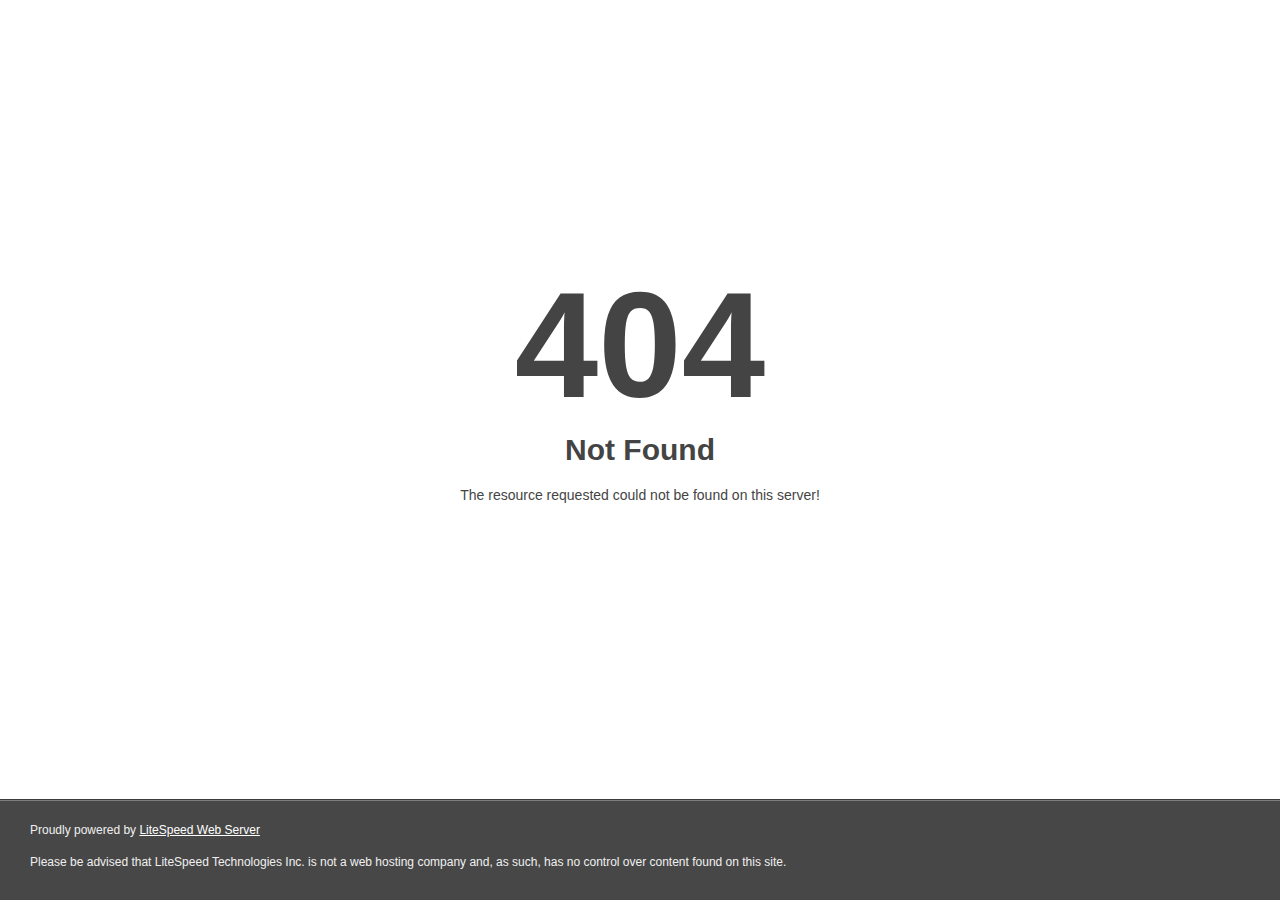
<file: chunks/img/favicon.ico.html>
<!DOCTYPE html>
<html style="height:100%">
<head>
<meta name="viewport" content="width=device-width, initial-scale=1, shrink-to-fit=no" />
<title> 404 Not Found
</title></head>
<body style="color: #444; margin:0;font: normal 14px/20px Arial, Helvetica, sans-serif; height:100%; background-color: #fff;">
<div style="height:auto; min-height:100%; ">     <div style="text-align: center; width:800px; margin-left: -400px; position:absolute; top: 30%; left:50%;">
        <h1 style="margin:0; font-size:150px; line-height:150px; font-weight:bold;">404</h1>
<h2 style="margin-top:20px;font-size: 30px;">Not Found
</h2>
<p>The resource requested could not be found on this server!</p>
</div></div><div style="color:#f0f0f0; font-size:12px;margin:auto;padding:0px 30px 0px 30px;position:relative;clear:both;height:100px;margin-top:-101px;background-color:#474747;border-top: 1px solid rgba(0,0,0,0.15);box-shadow: 0 1px 0 rgba(255, 255, 255, 0.3) inset;">
<br>Proudly powered by  <a style="color:#fff;" href="http://www.litespeedtech.com/error-page">LiteSpeed Web Server</a><p>Please be advised that LiteSpeed Technologies Inc. is not a web hosting company and, as such, has no control over content found on this site.</p></div></body></html>
</file>
